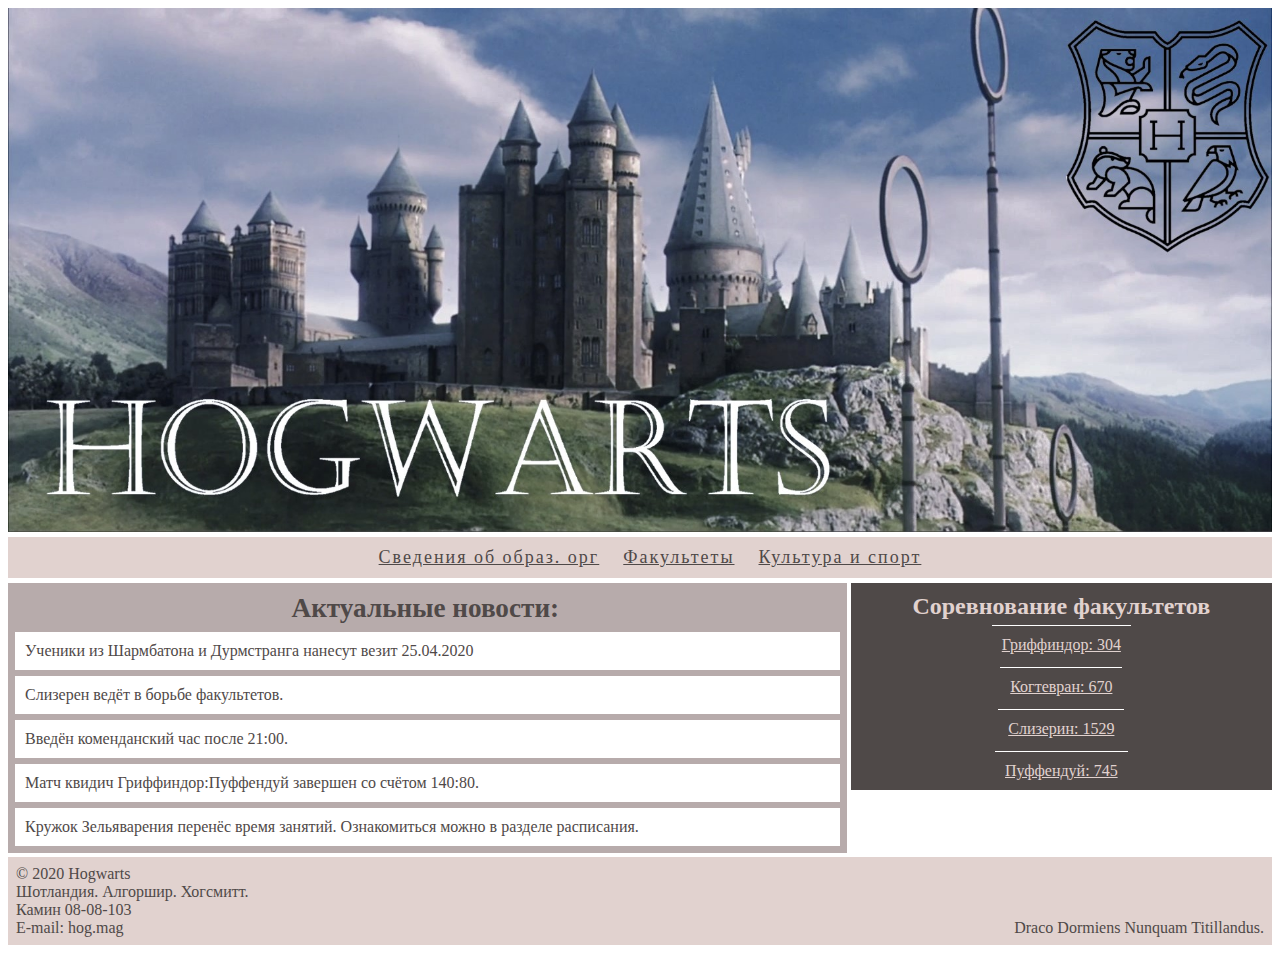
<file: index.html>
<!DOCTYPE html>
<html>
    <head>
        <meta charset="UTF-8">
        <link rel="stylesheet" href="css/cssvg.css">
        <title>Хогвартс</title>
        <meta name="keywords" content="Хогвартс, Hogwarts" />
        <meta name="description" content="Школа магии и волшебства Хогвартс. Главная страница сайта академии магии. Дорогие Ученики и посетители сайта, здесь вы можете 
        посмотреть общий зачет факультетов, а так же ознакомиться с последними новостями." />
    </head>
    <body>
        <div class="wrapper"> 
            <div class="box box1"> <img  class="info-photo"  src="images/top.jpg" alt= "Здание Хогвартса с площади виднеется как величественное сооружение с тремя башнями"
                title="Главный корпус Хогвартса"  ></div>
            
            <nav class="top-menu">
               
                <ul class="menu-main">
                  <li><a href="doc.html">Сведения об образ. орг</a></li>
                  <li><a href="faculit.html">Факультеты</a></li>
                  <li><a href="cultor.html">Культура и спорт</a></li>
                    </ul>
              </nav>
            

    <div class="box box2 "> <h2>Актуальные новости:</h2>
        <p>Ученики из Шармбатона и Дурмстранга нанесут везит 25.04.2020</p>
        <p>Слизерен ведёт в борьбе факультетов.</p>
        <p>Введён коменданский час после 21:00.</p>
        <p>Матч квидич Гриффиндор:Пуффендуй завершен со счётом 140:80.</p>
       <p class="pos">Кружок Зельяварения перенёс время занятий. Ознакомиться можно в разделе расписания.</p></div>


                   <div class="box box3"> <h2>Соревнование факультетов</h2>
                <a href="faculit.html">Гриффиндор: 304</a>
                <a href="faculit.html">Когтевран: 670</a>
                <a href="faculit.html">Слизерин: 1529</a>
                <a href="faculit.html">Пуффендуй: 745</a>  </div>
            
        </div>






            <div class="box box5">  <p> &copy; 2020 Hogwarts <br />
                Шотландия. Алгоршир. Хогсмитт.<br />
                Камин 08-08-103<br />
                E-mail: hog.mag</p>
                <p class="diviz"><br /><br /><br />Draco Dormiens Nunquam Titillandus.</p></div>
            
        </div>
      
    </body>
</html>
</file>
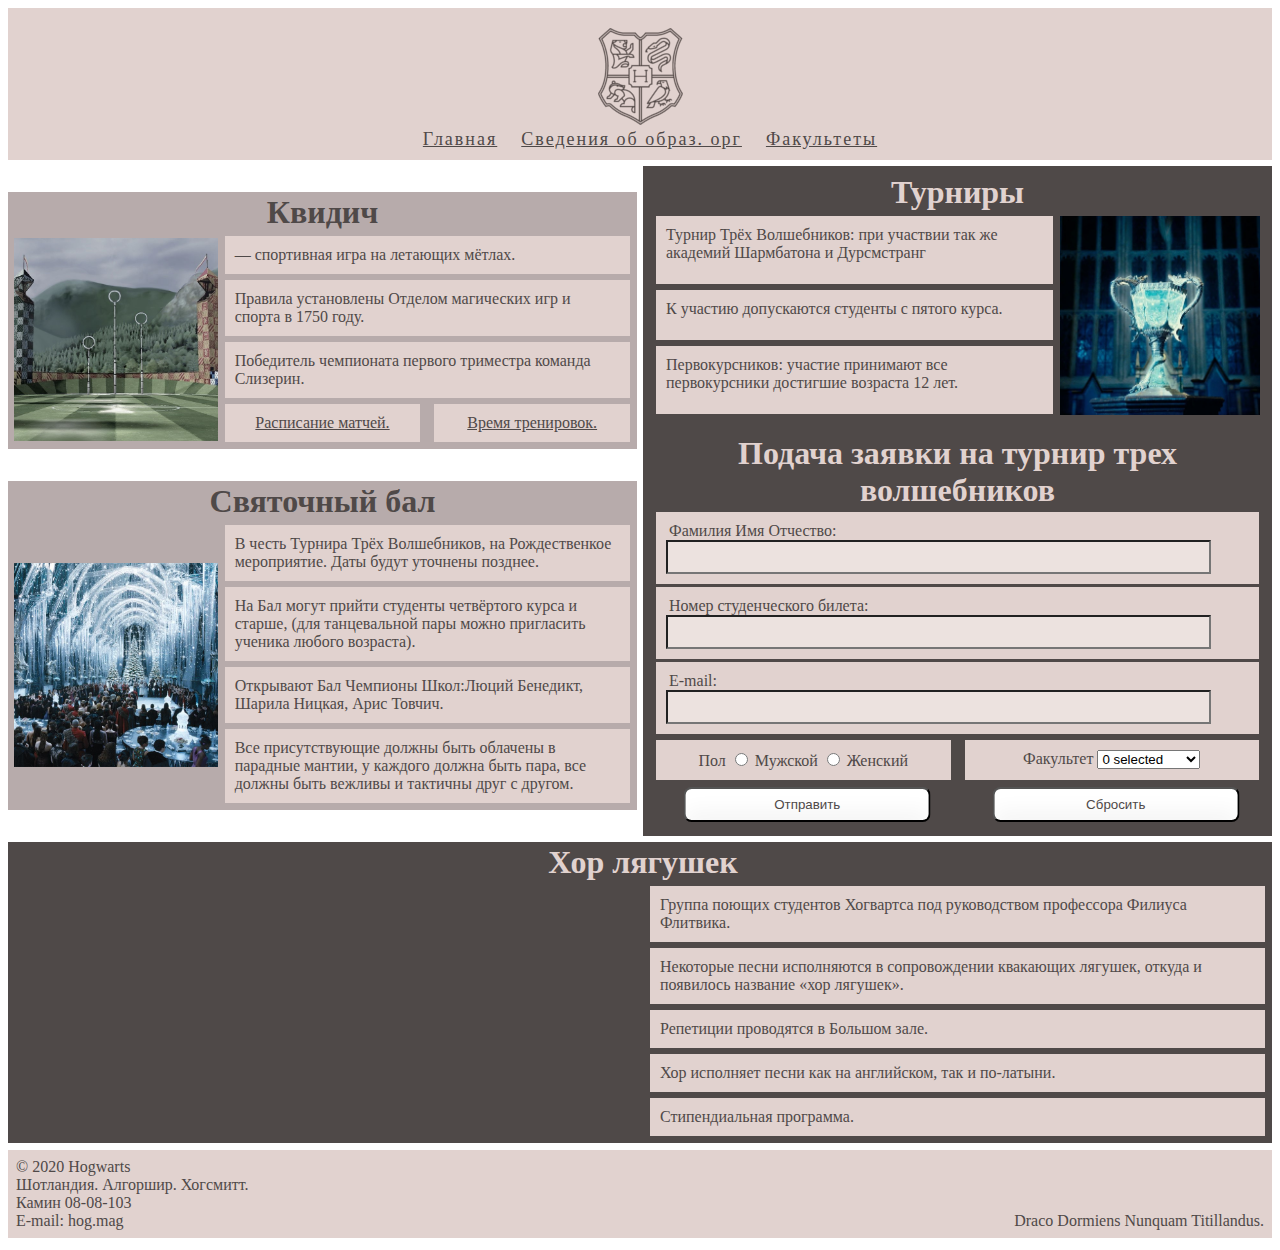
<file: cultor.html>
<!DOCTYPE html>
<html>
    <head>
        <meta charset="UTF-8">
        <link rel="stylesheet" href="css/csscul.css">
        <title>Хогвартс Культура и Спорт</title>
        <meta name="keywords" content="Хогвартс Hogwarts турнир трех волшебников Святочный бал хор Квидич" />
        <meta name="description" content="Школа магии и волшебства Хогвартс. Сайт академии магии. Дорогие Ученики и посетители сайта, здесь вы можете 
        ознакомиться с информацией о проходящих учебно массовых мероприятиях." />
    </head>
<body>
 
    <div class="wrapper"> 

    <nav class="top-menu">
        <a class="navbar-logo" href="vergrid.html"><img src="images/mini6.png" alt= "Хогвартс"
            title="Логотип Хогвартса" ></a>
        <ul class="menu-main">
          <li><a href="index.html">Главная</a></li>
          <li><a href="doc.html">Сведения об образ. орг</a></li>
          <li><a href="faculit.html">Факультеты</a></li>
            </ul>
      </nav>

      <div class="wrapper1"> 

		<div class="box boxLR"> 

            <div class="box box2"> 
            <div class="zagbox">  <h1>Квидич</h1></div> 
            <div class="centerbox"> <img  class="info-photo"  src="images/pole1.jpg" alt= "Поле для квидича расчитано на полноценную игру, окружено трибунами на безопасном растоянии."
                title="Поле для квидича"> </div>
            <div class="mbox">  
      <p>— спортивная игра на летающих мётлах.</p>
      <p>Правила установлены Отделом магических игр и спорта в 1750 году.</p>
      <p>Победитель чемпионата первого триместра команда Слизерин.</p>
      <div class="cnopbox">  <a title="Сезон закончен. Расписание недоступно." href="#">Расписание матчей.</a> <a title="Сезон закончен. Расписание недоступно." href="#"> Время тренировок.</a> </div>
        </div></div> 
    
        <div class="box box2">  <div class="zagbox">  <h1>Святочный бал</h1></div> <div class="centerbox"> <img  class="info-photo"  alt= "Мероприятие будет проходить в украшенном большом зале"
            title="Святочный бал XX23 года" src="images/bal.jpg" > </div>
        <div class="mbox">
    <p>В честь Турнира Трёх Волшебников, на Рождественкое мероприятие. Даты будут уточнены позднее.</p><p>
    На Бал могут прийти студенты четвёртого курса и старше, (для танцевальной пары можно пригласить ученика любого возраста).</p><p> 
    Открывают Бал Чемпионы Школ:Люций Бенедикт, Шарила Ницкая, Арис Товчич.</p><p> 
    Все присутствующие должны быть облачены в парадные мантии, у каждого должна быть пара, все должны быть вежливы и тактичны друг с другом. </p> 
    </div>
     </div>
    
    
    </div>
    
    
    <div class="box boxLR1"> 
    
        <div class="box box3">  <div class="zagbox">  <h1>Турниры</h1></div> 
    <div class="mbox1">
    <p>Турнир Трёх Волшебников: при участвии так же академий Шармбатона и Дурсмстранг</p><p>
    К участию допускаются студенты с пятого курса.
    </p><p> 
    Первокурсников: участие принимают все первокурсники достигшие возраста 12 лет. </p> 
    </div>
    <div class="centerbox1"> <img  class="info-photo"  src="images/kub.jpg" alt= "Побдеитель получит памятный кубок Огня"
        title="Кубок Огня"> </div> </div>
    
    
    <div  class="box box6">
        <form>
            <div class="zagbox">  <h1>Подача заявки на турнир трех волшебников</h1></div> 
            <div  class="contact_form">
    <p><label for="Имя">Фамилия Имя Отчество: </label><input type="text" required="required"  maxlength="30" id="name"></p>
    <p><label>Номер студенческого билета: <input type="text" required="required"></label></p>
    <p><label for="email">E-mail:</label><input type="email" required="required"  id="email"></p> </div>
    <div class="cnopbox"> 
    <p><label>Пол <INPUT required="required" TYPE=radio NAME=Question VALUE="Yes"> Мужской
                  <INPUT TYPE=radio required="required" NAME=Question VALUE="No"> Женский </label></p>
    <p><label>Факультет <SELECT MULTIPLE SIZE=1 NAME="Факультет"> 
        <OPTION VALUE="option_1" >Гриффиндор 		<OPTION VALUE="option_2">Слизерин 
        <OPTION VALUE="option_3">Пуффендуй  		<OPTION VALUE="option_n">Когтевран
        </SELECT> </label></p>
        </div>
    
        <div class="cnopbox">
            <button type="submit" class="submit" value="subm">Отправить</button>
            <button type="reset" class="submit" value="subm">Сбросить</button>	</div>
        </form>
                </div>
        </div>
    
    <div class="box box4">  <div class="zagbox">  <h1>Хор лягушек</h1></div> 
    <div class="centerbox1">  
        <iframe width="100%" height="100%" src="https://www.youtube.com/embed/P9By0u8CoV0" frameborder="0" allowfullscreen>	</iframe>
    </div> 
    <div class="mbox1">
        <p> Группа поющих студентов Хогвартса под руководством профессора Филиуса Флитвика. </p><p>
        Некоторые песни исполняются в сопровождении квакающих лягушек, откуда и появилось название «хор лягушек».</p> <p>
        Репетиции проводятся в Большом зале.</p> <p>
        Хор исполняет песни как на английском, так и по-латыни.</p><p>
        Стипендиальная программа.</p>
    </div></div>

  
  
  </div>
  
  
  
  
  
  
          <div class="box box5">  <p> &copy; 2020 Hogwarts <br />
              Шотландия. Алгоршир. Хогсмитт.<br />
              Камин 08-08-103<br />
              E-mail: hog.mag</p>
              <p class="diviz"><br /><br /><br />Draco Dormiens Nunquam Titillandus.</p></div>
          
      </div>
  

</body>
</html>
</file>
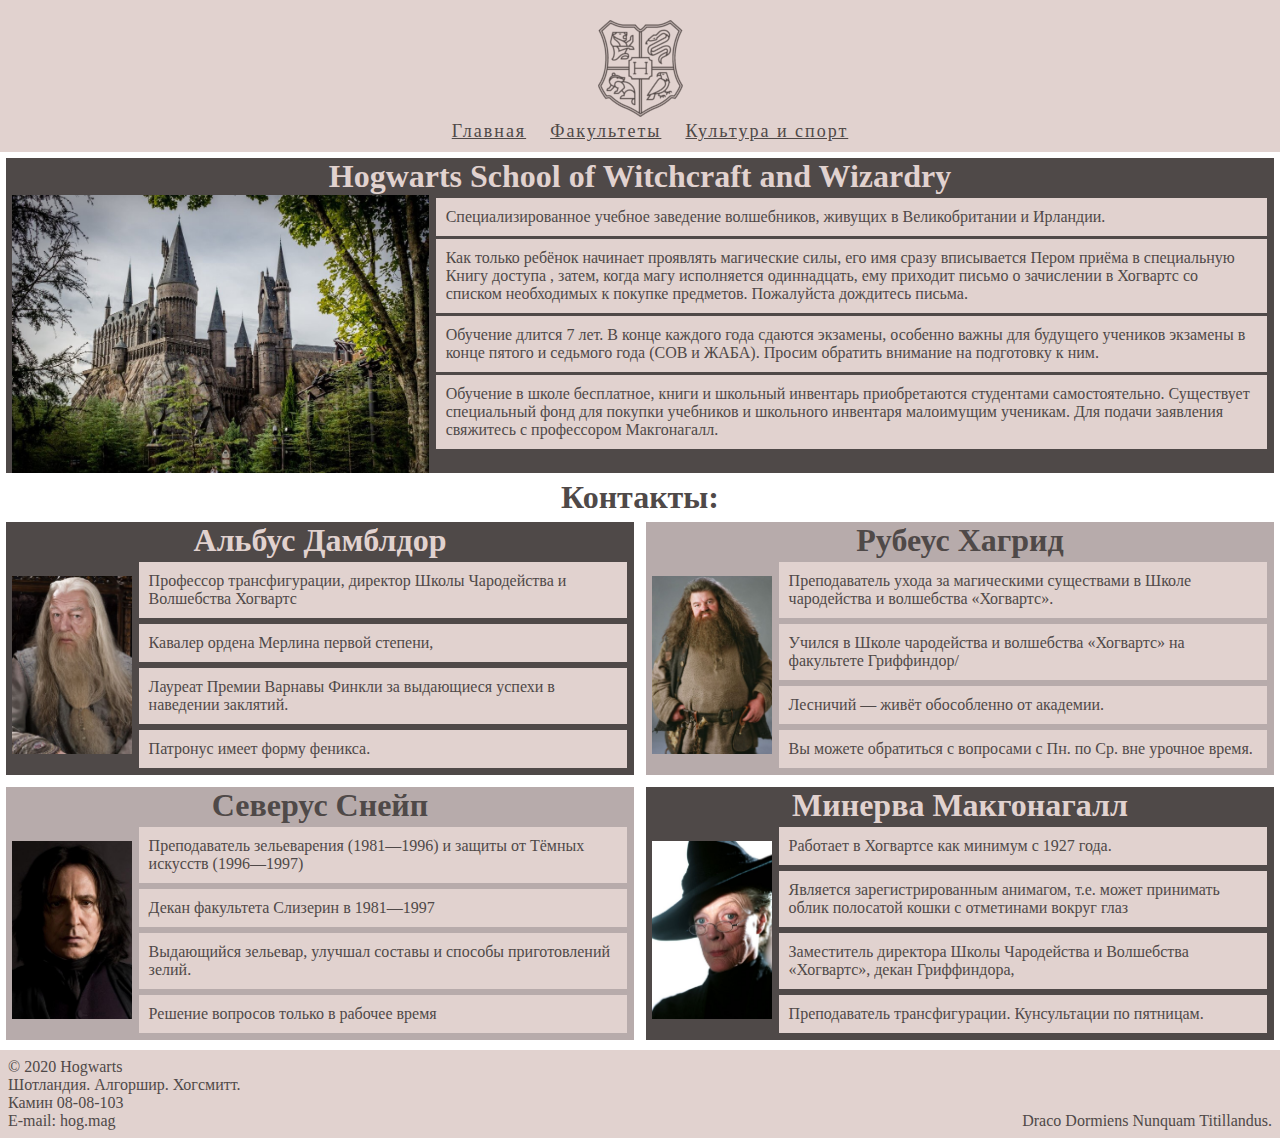
<file: doc.html>
<!DOCTYPE html>
<html>
    <head>
        <meta charset="UTF-8">
        <link rel="stylesheet" href="css/cssdoc.css">
        <title>Хогвартс сведения об организации</title>
        <meta name="keywords" content="Хогвартс Hogwarts Контакты директор" />
        <meta name="description" content="Школа магии и волшебства Хогвартс. Сайт академии магии. Дорогие Ученики и посетители сайта, здесь вы можете 
        ознакомиться с информацией о нашем учебном заведении. Изучить контактный лист преподователей." />
    </head>
<body>
 
    <div class="wrapper"> 

    <nav class="top-menu">
        <a class="navbar-logo" href="vergrid.html"><img src="images/mini6.png" alt= "Хогвартс"
            title="Логотип Хогвартса" ></a>
        <ul class="menu-main">
          <li><a href="index.html">Главная</a></li>
          <li><a href="faculit.html">Факультеты</a></li>
          <li><a href="cultor.html">Культура и спорт</a></li>
            </ul>
      </nav>

      <div class="box box0">  <div class="zagbox">  <h1>Hogwarts School of Witchcraft and Wizardry</h1></div> 
      <div class="centerbox3"> <img  class="info-photo"  src="images/hog.jpg" alt= "Вид из-за моста дает обзор на главную башню."
        title="Хогвартс вид из-за моста"  > </div> 
      <div class="mbox3">
      <p> Специализированное учебное заведение волшебников, живущих в Великобритании и Ирландии. </p><p>
        Как только ребёнок начинает проявлять магические силы, его имя сразу вписывается Пером приёма в специальную Книгу доступа
        , затем, когда магу исполняется одиннадцать, ему приходит письмо о зачислении 
        в Хогвартс со списком необходимых к покупке предметов. Пожалуйста дождитесь письма.  </p><p> 
            Обучение длится 7 лет. В конце каждого года сдаются экзамены, особенно важны для будущего учеников экзамены в конце пятого и седьмого года (СОВ и ЖАБА). Просим обратить внимание на подготовку к ним.</p> <p>
                Обучение в школе бесплатное, книги и школьный инвентарь приобретаются студентами самостоятельно. Существует специальный фонд для покупки учебников и школьного инвентаря малоимущим ученикам. Для подачи заявления свяжитесь с профессором Макгонагалл.</p>
      </div></div>


      <div class="zagbox">  <h1 class="zagbox1">Контакты:</h1></div> 

      <div class="wrapper1"> 

        <div class="box box3">  <div class="zagbox">  <h1>Альбус Дамблдор</h1></div> 
        <div class="centerbox1"> <img  class="info-photo"  src="images/pr2.jpg" alt= "Седоволосый мужчина почтенного возраста - без проблем узнаваем в своём колпаке."
            title="Альбус Дамблдор" > </div> 
        <div class="mbox1">
        <p>Профессор трансфигурации, директор Школы Чародейства и Волшебства Хогвартс </p><p>
            Кавалер ордена Мерлина первой степени,    </p><p> 
            Лауреат Премии Варнавы Финкли за выдающиеся успехи в наведении заклятий.</p> <p>
                Патронус имеет форму феникса.</p>
        </div></div>

      <div class="box box2">  <div class="zagbox">  <h1>Рубеус Хагрид</h1></div> 
      <div class="centerbox"> <img  class="info-photo"  src="images/pr.jpg" alt= "Великан с густой бородой и длинными волосами"
        title="Рубеус Хагрид" > </div>
        <div class="mbox">  
<p>Преподаватель ухода за магическими существами в Школе чародейства и волшебства «Хогвартс».</p><p>
    Учился в Школе чародейства и волшебства «Хогвартс» на факультете Гриффиндор/</p><p>
    Лесничий — живёт обособленно от академии. 
</p> <p> Вы можете обратиться с вопросами с Пн. по Ср. вне урочное время.</p>
</div></div>

<div class="box box2">  <div class="zagbox">  <h1>Северус Снейп</h1></div> 
<div class="centerbox"> <img  class="info-photo"  src="images/pr3.jpg" alt= "Предпочитает тёмные мантии в тон оформленой прическе каре."
    title="Северус Снейп" > </div> 
<div class="mbox">
<p> Преподаватель зельеварения (1981—1996) и защиты от Тёмных искусств (1996—1997)</p><p>
    Декан факультета Слизерин в 1981—1997</p><p> 
        Выдающийся зельевар, улучшал составы и способы приготовлений зелий.</p> <p>
Решение вопросов только в рабочее время</p>
</div></div>

<div class="box box3">  <div class="zagbox">  <h1>Минерва Макгонагалл</h1></div> 
<div class="centerbox1"> <img  class="info-photo"  src="images/pr1.jpg" alt= "СТройная женщина приятной наружности с голубыми глазами."
    title="Минерва Макгонагалл" > </div> 
<div class="mbox1">
<p>Работает в Хогвартсе как минимум с 1927 года. </p><p>
    Является зарегистрированным анимагом, т.е. может принимать облик полосатой кошки с отметинами вокруг глаз </p><p> 
        Заместитель директора Школы Чародейства и Волшебства «Хогвартс», декан Гриффиндора,</p> <p>
            Преподаватель трансфигурации. Кунсультации по пятницам.</p>
</div></div>






</div>
        <div class="box box5">  <p> &copy; 2020 Hogwarts <br />
            Шотландия. Алгоршир. Хогсмитт.<br />
            Камин 08-08-103<br />
            E-mail: hog.mag</p>
            <p class="diviz"><br /><br /><br />Draco Dormiens Nunquam Titillandus.</p></div>
        
    </div>


</body>
</html>
</file>
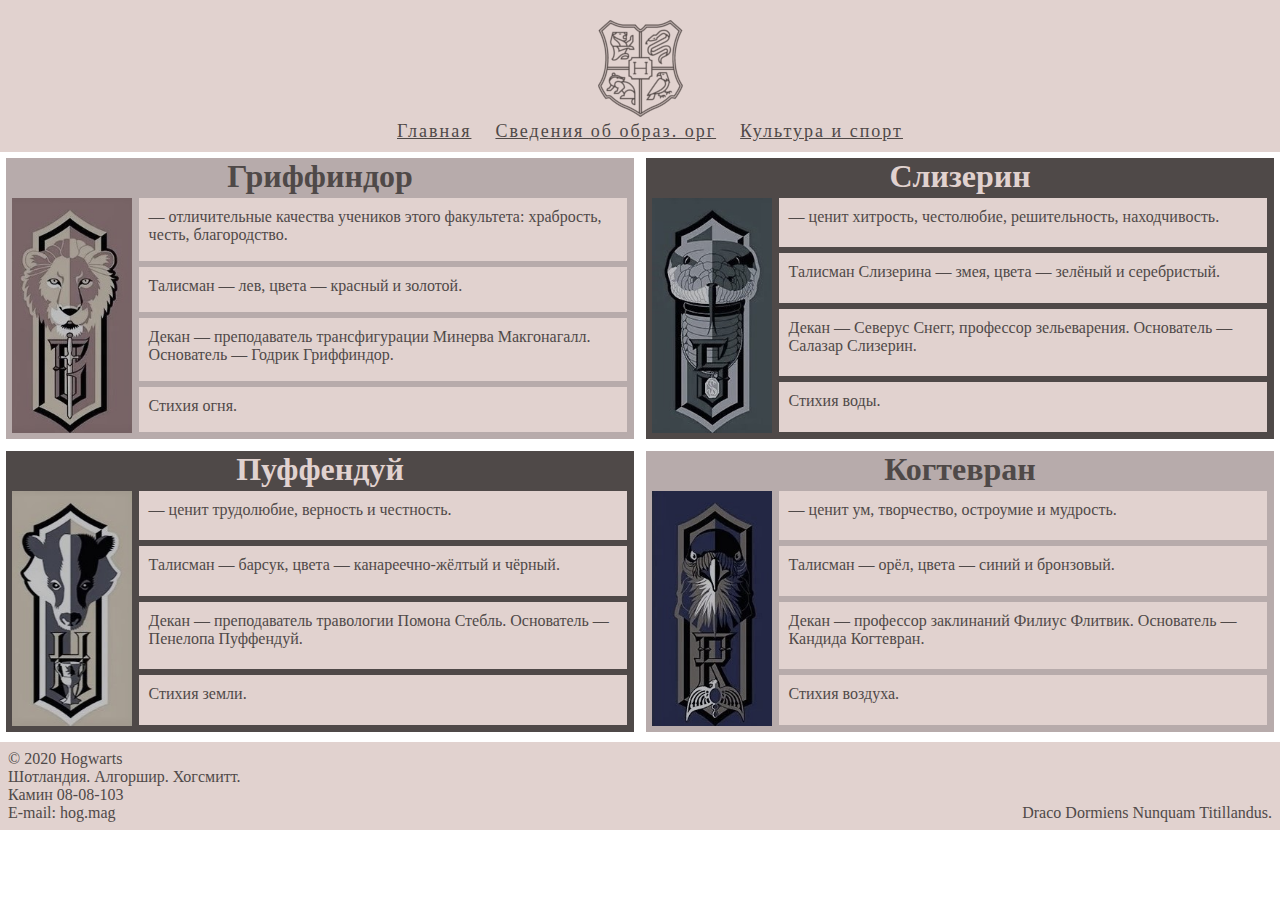
<file: faculit.html>
<!DOCTYPE html>
<html>
    <head>
        <meta charset="UTF-8">
        <link rel="stylesheet" href="css/cssfac1.css">
        <title>Хогвартс факультеты</title>
        <meta name="keywords" content="Хогвартс Hogwarts факультеты Слизерин Пуффендуй Гриффиндор Когтевран" />
        <meta name="description" content="Школа магии и волшебства Хогвартс. Сайта академии магии. Дорогие Ученики и посетители сайта, здесь вы можете 
        ознакомиться с информацией о факультетах академии." />
    </head>
<body>
 
    <div class="wrapper"> 

    <nav class="top-menu">
        <a class="navbar-logo" href="vergrid.html"><img src="images/mini6.png" alt= "Хогвартс"
            title="Логотип Хогвартса" ></a>
        <ul class="menu-main">
          <li><a href="index.html">Главная</a></li>
          <li><a href="doc.html">Сведения об образ. орг</a></li>
          <li><a href="cultor.html">Культура и спорт</a></li>
            </ul>
      </nav>

      <div class="wrapper1"> 

      <div class="box box2">  <div class="zagbox">  <h1>Гриффиндор</h1></div> 
      <div class="centerbox"> <img  class="info-photo"  src="images/cop11.jpg" alt= "Золотогривый лев - эмблема Гриффиндор"
        title="эмблема Гриффиндор" > </div>
        <div class="mbox">  
<p>— отличительные качества учеников этого факультета: храбрость, честь, благородство. </p><p>
 Талисман — лев, цвета — красный и золотой.</p><p>
 Декан — преподаватель трансфигурации Минерва Макгонагалл. 
 Основатель — Годрик Гриффиндор.</p> <p> Стихия огня.</p>
</div></div>

<div class="box box3">  <div class="zagbox">  <h1>Слизерин</h1></div> 
<div class="centerbox1"> <img  class="info-photo"  src="images/cop21.jpg " alt= "Серебряная змея - эмблема Слизерин"
    title="эмблема Слизерин" > </div> 
<div class="mbox1">
<p>—  ценит хитрость, честолюбие, решительность, находчивость. </p><p>
Талисман Слизерина — змея,	цвета — зелёный и серебристый. </p><p> 
Декан — Северус Снегг, профессор зельеварения. Основатель  — Салазар Слизерин.</p> <p>
Стихия воды.</p>
</div></div>
 
<div class="box box3">  <div class="zagbox">  <h1>Пуффендуй</h1></div> 
<div class="centerbox1"> <img  class="info-photo"  src="images/cop31.jpg" alt= "Черный барсук - эмблема Пуффендуй"
    title="эмблема Пуффендуй"> </div> 
<div class="mbox1">
<p>— ценит трудолюбие, верность и честность. </p><p>
Талисман — барсук, цвета — канареечно-жёлтый и чёрный. </p><p> 
 Декан — преподаватель травологии Помона Стебль.		Основатель — Пенелопа Пуффендуй.</p> <p>
Стихия земли.</p>
</div></div>
 
<div class="box box2">  <div class="zagbox">  <h1>Когтевран</h1></div> 
<div class="centerbox"> <img  class="info-photo"  src="images/cop4.jpg" alt= "Ьронзовый орёл - эмблема Когтевран"
    title="эмблема Когтевран"> </div> 
<div class="mbox">
<p>— ценит ум, творчество, остроумие и мудрость.</p><p>
Талисман — орёл, цвета — синий и бронзовый.</p><p> 
 Декан — профессор заклинаний Филиус Флитвик. 
 Основатель — Кандида Когтевран.</p> <p>
Стихия воздуха.</p>
</div></div>


</div>






        <div class="box box5">  <p> &copy; 2020 Hogwarts <br />
            Шотландия. Алгоршир. Хогсмитт.<br />
            Камин 08-08-103<br />
            E-mail: hog.mag</p>
            <p class="diviz"><br /><br /><br />Draco Dormiens Nunquam Titillandus.</p></div>
        
    </div>


</body>
</html>
</file>
<file: css/cssvg.css>
.top-menu { grid-column: 1/4;
  background-color: #e1d2cf;
text-align: center;
padding: 10px 0 0 0;
padding-bottom: 10px;
margin:  5px 0 5px 0;

}

.navbar-logo {display: inline-block;}

.menu-main {
margin: 0;
padding: 0;
float: none;
}
.menu-main li {display: inline-block;}
.menu-main a {

display: block;
position: relative;
padding-left: 20px;
font-size: 18px;
letter-spacing: 2px;
color: #4f4948;
transition:.3s linear;
}

/* Красота для наэатия */

.menu-main a:hover,  .menu-main a.current {
  color: #ffffff;}


@media screen and (min-width: 700px) {
  /* CSS-стили */

* {    font-family: 'Times New Roman', Times, serif;  
}

  .wrapper {
      display: grid;
      grid-template-columns: 2fr 1fr;
      
      justify-self: center;
      color: white;
 
  }

h2 {
    margin: 10px 0px 5px 0px;
   }
  .info-photo {
    float: left;
    height: auto;
    max-width: 100%;
  
  }
 
  .box1 {
    /* background-color: #e2d1c4; */
      grid-column: 1/4;
      color: black;
     

      height : auto;
      width: 100%;
   
  }

 


  .box2 {display: grid; align-self: flex-start;
            
              background-color: #b7abab;
        color: #4f4948;
        border-right: 4px solid #ffffff;
        
        
    }


    .box2 p {
        padding: 10px;
        background-color: #ffffff;
        color: #4f4948;
        border-left: 4px solid #b7abab;
        border-right: 4px solid #b7abab;
        margin: 3px ;
      }
      .pos {border-bottom: 4px solid #b7abab;}

      .box2 h2 {
        border-right: 4px solid #b7abab;
        text-align: center;
        font-size:170%;
        
      }

      h2 {
      
        text-align: center;
        
        
      }
  
    .box3 { align-self: flex-start;
        justify-items: center;
        display: grid;
        background-color: #4f4948;
        color: #e1d2cf;
        grid-template-rows: 1fr 1fr 1fr 1fr;
        
      }

      .box3 a {
        border-top: 1px solid #ffffff;
        padding: 10px;
        margin: 0;
        
        color: #e1d2cf;
      }

 

/* бар навигации */
  /* .bar { display: grid;
    grid-column: 1/4;
    grid-template-columns: 1fr 1fr 1fr 1fr;
    clear: both;
    background-color: #e1d2cf;
    height: auto;
    border-top: 4px solid #ffffff;
    border-bottom: 4px solid #ffffff;
    }
     
  


    .bar1 { margin: 6px ;color: #4f4948;
      text-align: center; 
    }

    .bar1 a { color: #4f4948;
     
    }

  .bar1 a:hover,  .bar1 a.current {
    color: #ffffff;}  */

 /* конец бара навигации */

  .box5{display: grid;
    background-color: #403f44;
    grid-template-columns: 1fr  1fr;
    /* position : fixed; */

       height : auto;
      width: 100%;
      bottom : 0; 
      clear: both;
      color: #4f4948;
      background-color: #e1d2cf;
      height: auto;
      border-top: 4px solid #ffffff;
      border-bottom: 4px solid #ffffff;
  }

  .box3 p{text-align: center;  color: white; }
  .box5 .diviz{text-align: end;  }
  .box5 p{margin: 8px;   }
}


/* Экранчик по меньше */

@media screen and (max-width: 700px) {
  /* CSS-стили */

* {    font-family: 'Times New Roman', Times, serif;  
}

  .wrapper {
      display: grid;
      /* grid-template-columns: 1fr;  */
      /* grid-template-rows: 1fr;  */
      
      justify-self: center;
      color: white;
 
  }

h2 {  text-align: center;
    margin: 10px 0px 5px 0px;
   }

  .info-photo {
    float: left;
    height: auto;
    max-width: 100%;
  
  }
 
  .box1 {

      grid-column: 1/4;
           height : auto;
      width: 100%;
   
  }

 


  .box2 {grid-column: 1/4;
    display: grid; align-self: flex-start;
            
              background-color: #b7abab;
        color: #4f4948;
        border-bottom: 4px solid #ffffff;
        
        
    }


    .box2 p {
        padding: 10px;
        background-color: #ffffff;
        color: #4f4948;
        border-left: 4px solid #b7abab;
        border-right: 4px solid #b7abab;
        margin: 3px ;
      }
      .pos {border-bottom: 4px solid #b7abab;}

      .box2 h2 {
        border-right: 4px solid #b7abab;
        text-align: center;
        font-size:170%;
        
      }


  
    .box3 { grid-column: 1/4;
      align-self: flex-start;
        justify-items: center;
        display: grid;
        background-color: #4f4948;
        color: #e1d2cf;
        grid-template-rows: 1fr 1fr 1fr 1fr;
        
      }

      .box3 a {
        border-top: 1px solid #ffffff;
        padding: 10px;
        margin: 0;
        
        color: #e1d2cf;
      }

 

/* бар навигации */
  .bar { display: grid;
    grid-column: 1/4;
    grid-template-columns: 1fr 1fr 1fr 1fr;
    clear: both;
    background-color: #e1d2cf;
    height: auto;
    border-top: 4px solid #ffffff;
    border-bottom: 4px solid #ffffff;
    }
     
  


    .bar1 { margin: 6px ;color: #4f4948;
      text-align: center; 
    }

    .bar1 a { color: #4f4948;
     
    }

  .bar1 a:hover,  .bar1 a.current {
    color: #ffffff;}

/* конец бара навигации */

  .box5{display: grid;
    background-color: #403f44;
    grid-template-columns: 1fr  1fr;
    /* position : fixed; */

      /* height : auto;
      width: 100%;
      bottom : 0; */
      clear: both;
      color: #4f4948;
      background-color: #e1d2cf;
      height: auto;
      border-top: 4px solid #ffffff;
      border-bottom: 4px solid #ffffff;
  }

  .box3 p{text-align: center;  color: white; }
  .box5 .diviz{text-align: end;  }
  .box5 p{margin: 8px;   }
}
</file>
<file: css/csscul.css>
.top-menu { grid-column: 1/4;
    background-color: #e1d2cf;
 text-align: center;
 padding: 20px 0 0 0;
 padding-bottom: 10px;

}

.navbar-logo {display: inline-block;}

.menu-main {
  margin: 0;
  padding: 0;
  float: none;
 }
.menu-main li {display: inline-block;}
.menu-main a {
 
  display: block;
  position: relative;
  padding-left: 20px;
  font-size: 18px;
  letter-spacing: 2px;
  color: #4f4948;
  transition:.3s linear;
}

/* Красота для наэатия */

.menu-main a:hover,  .menu-main a.current {
    color: #ffffff;}

/* КОНЕЦ МЕНЮШЕЧКИ */

  .box5{display: grid;
    background-color: #403f44;
    grid-template-columns: 1fr  1fr;
 
      clear: both;
      color: #4f4948;
      background-color: #e1d2cf;
      height: auto;
      border-top: 4px solid #ffffff;
      border-bottom: 4px solid #ffffff;
  }

  .box5 .diviz{text-align: end;  }
  .box5 p{margin: 8px;   }


/* КОНЕЦ ФУТЕРА */

  .wrapper1 {
      display: grid;
      grid-template-columns: 1fr 1fr;
      grid-auto-rows: minmax(10px, auto);
      justify-items: stretch;
      justify-self: center;
   
      width: 100%;
      
  }
  
  
  .box2 {  display: grid;  
      grid-template-columns:  1fr 2fr ;
      grid-auto-rows: minmax(10px, auto);
      /* border: 4px solid black;  */
      margin: 0px 3px 0px 0px;
      /* margin: 3px; */
      background-color: #b7abab;
      color: #4f4948;   
  }
  .box2 p, .box2 a {
      padding: 10px;
      background-color: #e1d2cf; 
      color: #4f4948;
      border-left: 4px solid #b7abab;
      border-right: 4px solid #b7abab;
      margin: 3px ;
    }
  
    .box2 a:hover,  .box2 a.current {
      color: #e1d2cf; 
      background-color: #4f4948;}
  
    .box3 {  display: grid;  
      grid-template-columns:  2fr 1fr ;
      grid-auto-rows: minmax(10px, auto);
      margin: 6px;
      background-color: #4f4948;
      color: #e1d2cf;  
  }
  .box3 p {
      padding: 10px;
      background-color: #e1d2cf;  
      color: #4f4948;
      border-left: 4px solid #4f4948;
      border-right: 4px solid #4f4948;
      margin: 3px ;
    }
  
    .box4 {  display: grid;   grid-column: 1/4;
      grid-template-columns:  1fr 1fr ;
      grid-auto-rows: minmax(10px, auto);
      border-left: 6px solid #4f4948;
      background-color: #4f4948;
      color: #e1d2cf;  
      margin-bottom: 3px;
  }
  .box4 p {
      padding: 10px;
      background-color: #e1d2cf;  
      color: #4f4948;
      border-left: 4px solid #4f4948;
      border-right: 4px solid #4f4948;
      margin: 3px ;
    }
  
  
  
    .box6 {  display: grid;   
      /* grid-template-columns:  1fr ; */
      grid-auto-rows: minmax(10px, auto);
      margin: 6px;
      background-color: #4f4948;
      color: #e1d2cf;  
      border-bottom: 4px solid #4f4948;
  }
  .box6 p {
      padding: 10px;
      background-color: #e1d2cf;  
      color: #4f4948;
      border-left: 4px solid #4f4948;
      border-right: 4px solid #4f4948;
      margin: 3px ;
    }
  
    .mbox {  display: grid;
      border-bottom: 4px solid #b7abab;
  }
  
  .mbox1 {  display: grid;
      border-bottom: 4px solid #4f4948;
  }
  
  h1 {  display: grid; text-align: center; margin: 2px ;}
  .zagbox {   grid-column: 1/4;  }
  
  .info-photo { 
  float: left;
  height: auto;
  max-width: 100%; 
  }
  
  .boxLR {  display: grid;
    align-content:  space-evenly;
    margin: 0px ;
    
  }
  
  .boxLR1 {  display: grid;
    align-content:  space-evenly;
    background-color: #4f4948;
    margin: 6px 0px 6px 3px;
    
  }
  
  .centerbox {  display: grid;
      align-content:  space-around;
      border-left: 6px solid #b7abab;
      border-bottom: 6px solid #b7abab;
      border-top: 3px solid #b7abab;
  }
  
  .centerbox1 {  display: grid;
      align-content:  space-around;
      border-right: 6px solid #4f4948;
      border-bottom: 6px solid #4f4948;
      border-top: 3px solid #4f4948;
  }
  
  .cnopbox {  display: grid; grid-template-columns:  1fr 1fr ;
    text-align: center;
    
  }
  
  .submit {
      cursor: pointer;
    color: #4f4948;
      background: #f6f6f6;
      box-shadow: inset 0px 20px 20px #ffffff;
      border-radius: 8px;
      padding: 8px 14px;
    width: 80%;
    margin: 4px ;
    position: relative;
  left: 50%;
  transform: translate(-50%, 0);
  }
  .submit:hover {
      box-shadow: inset 0px -20px 20px #e1d2cf;  
  }
  .submit:active {
      margin-top: 1px;
      margin-bottom: -1px;
      zoom: 1;
  }
  
  
   .contact_form label {
       margin-top: 3px;
       padding:3px;
   }
   .contact_form input {
       height:20px;
       width:90%;
       padding:5px 8px;
       background-color: #ece2df;  
      
   }
  
  @media screen and (max-width: 900px) {
      /* CSS-стили */
  
      .wrapper1 {
        display: grid;
        grid-auto-rows: minmax(10px, auto);
        justify-items: stretch;
        justify-self: center;
     
        width: 100%;
        
    }
    .boxLR {  grid-column: 1/4;    
        margin-top: 3px;
    }
    
    .boxLR1 {  grid-column: 1/4;    
    }
  }
</file>
<file: css/cssdoc.css>
.top-menu { grid-column: 1/4;
    background-color: #e1d2cf;
 text-align: center;
 padding: 20px 0 0 0;
 padding-bottom: 10px;

}

.navbar-logo {display: inline-block;}

.menu-main {
  margin: 0;
  padding: 0;
  float: none;
 }
.menu-main li {display: inline-block;}
.menu-main a {
 
  display: block;
  position: relative;
  padding-left: 20px;
  font-size: 18px;
  letter-spacing: 2px;
  color: #4f4948;
  transition:.3s linear;
}

/* Красота для наэатия */

.menu-main a:hover,  .menu-main a.current {
    color: #ffffff;}

/* КОНЕЦ МЕНЮШЕЧКИ */

 
  * {padding: 0; margin: 0}

  .wrapper1 {
      display: grid;
      grid-template-columns:  1fr 1fr;
      grid-auto-rows: minmax(10px, auto);
      justify-items: stretch;
      justify-self: center;
   
      width: 100%;
      
  }

 
.box0 p {
    padding: 10px;
    background-color: #e1d2cf;  
    color: #4f4948;
    border-left: 4px solid #4f4948;
    border-right: 4px solid #4f4948;
    margin: 3px ;
  }
  
  .box2 {  display: grid;  
      grid-template-columns:  1fr 4fr ;
      grid-auto-rows: minmax(10px, auto);
      /* border: 4px solid black;  */
      margin: 6px;
      background-color: #b7abab;
      color: #4f4948;   
  }
    .box2 p {
      padding: 10px;
      background-color: #e1d2cf; 
      color: #4f4948;
      border-left: 4px solid #b7abab;
      border-right: 4px solid #b7abab;
      margin: 3px ;
    }
  
    .box3 {  display: grid;  
      grid-template-columns:  1fr 4fr ;
      grid-auto-rows: minmax(10px, auto);
      margin: 6px;
      background-color: #4f4948;
      color: #e1d2cf;  
  }
  .box3 p {
      padding: 10px;
      background-color: #e1d2cf;  
      color: #4f4948;
      border-left: 4px solid #4f4948;
      border-right: 4px solid #4f4948;
      margin: 3px ;
    }
  
    .mbox {  display: grid;
      border-bottom: 4px solid #b7abab;
  }
  
  .mbox1 {  display: grid;
      border-bottom: 4px solid #4f4948;
  }
  
  h1 {  display: grid;text-align: center;}
  .zagbox {   grid-column: 1/4;
  }
  .zagbox1 {   grid-column: 1/4;
    color: #4f4948;
  }
  
  .info-photo { 
  float: left;
  height: auto;
  max-width: 100%; 
  margin:0 auto 0 auto;
  }
  
  .centerbox {  display: grid;
      align-content:  center;
      border-left: 6px solid #b7abab;
      border-bottom: 6px solid #b7abab;
      border-top: 3px solid #b7abab;
  }
  
  .centerbox1 {  display: grid;
    align-content:  center;
    
      border-left: 6px solid #4f4948;
      border-bottom: 6px solid #4f4948;
      border-top: 3px solid #4f4948;

     
 
  }
  
  .box5{display: grid;
    background-color: #403f44;
    grid-template-columns: 1fr  1fr;
 
      clear: both;
      color: #4f4948;
      background-color: #e1d2cf;
      height: auto;
      border-top: 4px solid #ffffff;
      border-bottom: 4px solid #ffffff;
  }

    .box5 .diviz{text-align: end;  }
  .box5 p{margin: 8px;   }
  .centerbox3 {  display: grid;
      align-content:  center;
    border-left: 6px solid #4f4948;

}

  @media screen and (max-width: 750px), only screen and (max-device-width: 300px) {
      /* CSS-стили */
  
      .wrapper1 {
          display: grid;
          grid-template-columns:  1fr;
          grid-auto-rows: minmax(10px, auto);
          justify-items: stretch;
          justify-self: center;
       
          width: 100%;
          
      }

      .box0 {  display: grid;  
        grid-template-columns:  1fr ;
        grid-auto-rows: minmax(10px, auto);
        margin: 6px;
        background-color: #4f4948;
        color: #e1d2cf;  
    }

        
  .centerbox3 {  display: grid;
    grid-column: 1/4;
    align-content:  center;
    border: 6px solid #4f4948;

}

 
.mbox3 {
 
  grid-column: 1/4;
}
  
  }

  @media screen and (min-width: 700px) {

  .wrapper1 {
    display: grid;
    grid-template-columns:  1fr 1fr;
    grid-auto-rows: minmax(10px, auto);
    justify-items: stretch;
    justify-self: center;
 
    width: 100%;
    
}

.box0 {  display: grid;  
  grid-template-columns:  2fr 4fr ;
  grid-auto-rows: minmax(10px, auto);
  margin: 6px;
  background-color: #4f4948;
  color: #e1d2cf;  
}

  }
</file>
<file: css/cssfac1.css>
.top-menu { grid-column: 1/4;
    background-color: #e1d2cf;
 text-align: center;
 padding: 20px 0 0 0;
 padding-bottom: 10px;

}

.navbar-logo {display: inline-block;}

.menu-main {
  margin: 0;
  padding: 0;
  float: none;
 }
.menu-main li {display: inline-block;}
.menu-main a {
 
  display: block;
  position: relative;
  padding-left: 20px;
  font-size: 18px;
  letter-spacing: 2px;
  color: #4f4948;
  transition:.3s linear;
}

/* Красота для наэатия */

.menu-main a:hover,  .menu-main a.current {
    color: #ffffff;}

/* КОНЕЦ МЕНЮШЕЧКИ */

 
  * {padding: 0; margin: 0}

 

  .wrapper1 {
      display: grid;
      grid-template-columns:  1fr 1fr;
      grid-auto-rows: minmax(10px, auto);
      justify-items: stretch;
      justify-self: center;
   
      width: 100%;
      
  }
  
  .box2 {  display: grid;  
      grid-template-columns:  1fr 4fr ;
      grid-auto-rows: minmax(10px, auto);
      /* border: 4px solid black;  */
      margin: 6px;
      background-color: #b7abab;
      color: #4f4948;   
  }
    .box2 p {
      padding: 10px;
      background-color: #e1d2cf; 
      color: #4f4948;
      border-left: 4px solid #b7abab;
      border-right: 4px solid #b7abab;
      margin: 3px ;
    }
  
    .box3 {  display: grid;  
      grid-template-columns:  1fr 4fr ;
      grid-auto-rows: minmax(10px, auto);
      margin: 6px;
      background-color: #4f4948;
      color: #e1d2cf;  
  }
  .box3 p {
      padding: 10px;
      background-color: #e1d2cf;  
      color: #4f4948;
      border-left: 4px solid #4f4948;
      border-right: 4px solid #4f4948;
      margin: 3px ;
    }
  
    .mbox {  display: grid;
      border-bottom: 4px solid #b7abab;
  }
  
  .mbox1 {  display: grid;
      border-bottom: 4px solid #4f4948;
  }
  
  h1 {  display: grid;text-align: center;}
  .zagbox {   grid-column: 1/4;
  }
  
  .info-photo { 
  float: left;
  height: auto;
  max-width: 100%; 
  margin:0 auto 0 auto;
  }
  
  .centerbox {  display: grid;
      align-content:  center;
      border-left: 6px solid #b7abab;
      border-bottom: 6px solid #b7abab;
      border-top: 3px solid #b7abab;
  }
  
  .centerbox1 {  display: grid;
    align-content:  center;
    
      border-left: 6px solid #4f4948;
      border-bottom: 6px solid #4f4948;
      border-top: 3px solid #4f4948;

     
 
  }
  
  .box5{display: grid;
    background-color: #403f44;
    grid-template-columns: 1fr  1fr;
 
      clear: both;
      color: #4f4948;
      background-color: #e1d2cf;
      height: auto;
      border-top: 4px solid #ffffff;
      border-bottom: 4px solid #ffffff;
  }

    .box5 .diviz{text-align: end;  }
  .box5 p{margin: 8px;   }



  @media screen and (max-width: 750px) , only screen and (max-device-width: 600px) {
      /* CSS-стили */
  
      .wrapper1 {
          display: grid;
          grid-template-columns:  1fr;
          grid-auto-rows: minmax(10px, auto);
          justify-items: stretch;
          justify-self: center;
       
          width: 100%;
          
      }

      .box2 {  display: grid;  
        grid-template-columns:  1fr 4fr ;
        grid-auto-rows: minmax(10px, auto);
        /* border: 4px solid black;  */
        margin: 6px;
        background-color: #b7abab;
        color: #4f4948;   
    }
      .box2 p {
        padding: 10px;
        background-color: #e1d2cf; 
        color: #4f4948;
        border-left: 4px solid #b7abab;
        border-right: 4px solid #b7abab;
        margin: 3px ;
      }
    
      .box3 {  display: grid;  
        grid-template-columns:  1fr 4fr ;
        grid-auto-rows: minmax(10px, auto);
        margin: 6px;
        background-color: #4f4948;
        color: #e1d2cf;  
    }
    .box3 p {
        padding: 10px;
        background-color: #e1d2cf;  
        color: #4f4948;
        border-left: 4px solid #4f4948;
        border-right: 4px solid #4f4948;
        margin: 3px ;
      }
    
      .mbox {  display: grid;
        border-bottom: 4px solid #b7abab;
    }
    
    .mbox1 {  display: grid;
        border-bottom: 4px solid #4f4948;
    }
    
    h1 {  display: grid;text-align: center;}
    .zagbox {   grid-column: 1/4;
    }
    
    .info-photo { 
    float: left;
    height: auto;
    max-width: 100%; 
    margin:0 auto 0 auto;
    }
    
    .centerbox {  display: grid;
        align-content:  center;
        border-left: 6px solid #b7abab;
        border-bottom: 6px solid #b7abab;
        border-top: 3px solid #b7abab;
    }
    
    .centerbox1 {  display: grid;
      align-content:  center;
      
        border-left: 6px solid #4f4948;
        border-bottom: 6px solid #4f4948;
        border-top: 3px solid #4f4948;
  
       
   
    }
    
    .box5{display: grid;
      background-color: #403f44;
      grid-template-columns: 1fr  1fr;
   
        clear: both;
        color: #4f4948;
        background-color: #e1d2cf;
        height: auto;
        border-top: 4px solid #ffffff;
        border-bottom: 4px solid #ffffff;
    }
  
      .box5 .diviz{text-align: end;  }
    .box5 p{margin: 8px;   }
  
  }
</file>
